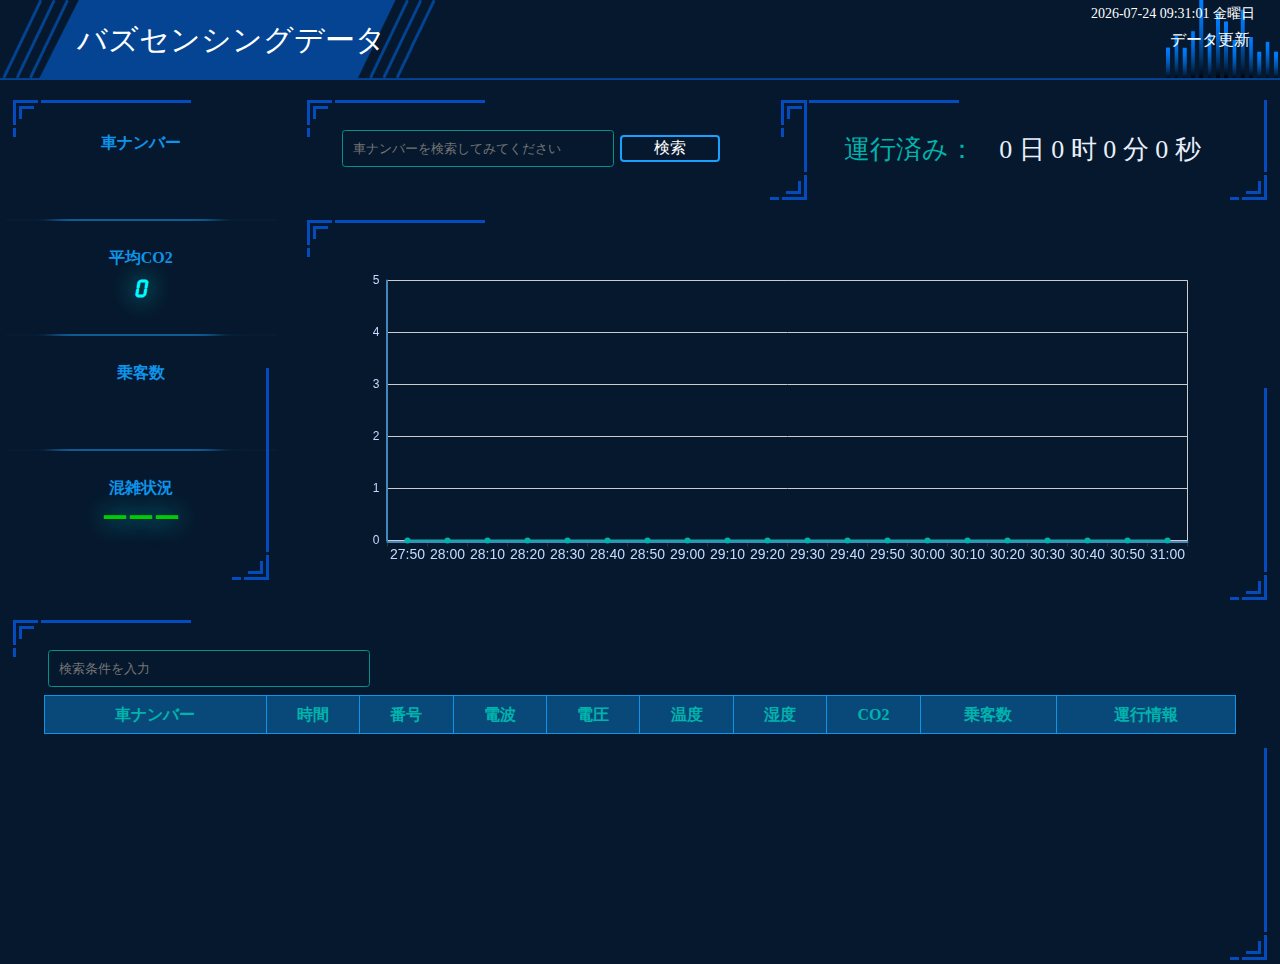
<file: web/platform_old/index.html>
<!doctype html>
<html xmlns:th="http://www.w3.org/1999/xhtml">
<head>
<meta charset="utf-8">
<base th:href="${#request.getContextPath()}+'/'">
<head>
    <meta charset="UTF-8">
    <title>バズセンシングデータプラットフォーム</title>
    <link rel="stylesheet" type="text/css" href="css/monitor.css"/>
</head>
<body>
<span id="bugBtn" title="プロセスエラーデータ、チェックしてください!" onClick="hideBugBtn('')"></span>
<span id="localtime" style=" font-size:14px; position: absolute; z-index: 10; right: 25px; top:5px; "></span>
<span class="btn btn-blue btn-big" id="refreshBtn" title="Update">データ更新</span>
<div style="height: 620px;">
    <header class="t_header">
        <span>バズセンシングデータ</span>
    </header>
    <div style="margin-top: 20px;">
        <div class="t_left_box">
            <img class="t_l_line" src="images/left_line.png" alt="">
            <div class="t_mbox">
                <div>車ナンバー</div>
                <span id="busNumberArea">0</span>
                <i></i>
            </div>
            <div class="t_mbox">
                <div>平均CO2</div>
                <span id="averageCo2Area">0</span>
                <i></i>
            </div>
            <div class="t_mbox">
                <div>乗客数</div>
                <span id="passengerArea">0</span>
                <i></i>
            </div>
            <div class="t_mbox">
                <div>混雑状況</div>
                <span id="statusArea">---</span>
            </div>
            <img class="t_r_line" src="images/right_line.png" alt="">
        </div>
        <div class="t_top_box">
            <img class="t_l_line" src="images/left_line.png" alt="">
            <ul class="t_nav">
                <li style="width: 100%">
                    <input type="text" id="searchBus" value="" placeholder="車ナンバーを検索してみてください" style="width: 50%"/>
                    <button type="button" id="searchBusBtn" class="btn-search" style="width: 20%;margin-top: 35px;margin-left:45%;">検索</button>
                </li>
            </ul>
            <img class="t_r_line" src="images/right_line.png" alt="">
        </div>
        <div class="t_top2_box">
            <img class="t_l_line" src="images/left_line.png" alt="">
            <div class="t_mbox2">
                <span style="color: #00b3ac; float: left; margin-left: 13%;">運行済み：</span>
                <span id="runTimeTj" style="float: left; margin-left: 5%;"></span>
            </div>
            <img class="t_r_line" src="images/right_line.png" alt="">
        </div>
        <div class="t_bottom_box">
            <img class="t_l_line" src="images/left_line.png" alt="">
            <div class="chart" id="taskSize" style="width: 100%; height:100%;"></div>
            <img class="t_r_line" src="images/right_line.png" alt="">
        </div>
        </div>
</div>
<div class="t_table_box">
    <img class="t_l_line" src="images/left_line.png" alt="">
    <input type="text" id="searchText" value="" placeholder="検索条件を入力"/>
    <table class="commonTable">
        <thead>
        <td title="序号" colspan="8">no monitor data</td>
        </thead>
    </table>
    <img class="t_r_line" src="images/right_line.png" alt="">
</div>
<script type="text/javascript" src="js/jquery.min.js"></script>
<script type="text/javascript" src="js/echarts-all.js"></script>
<script type="text/javascript" src="js/jquery.count.min.js"></script>
<script type="text/javascript" src="js/monitor.js"></script>
</body>
</html>
</file>
<file: web/platform_old/css/monitor.css>
body{
    width: 100%;
    height: 100%;
    background-color: #06182d;
    background-size: auto;
    background-size: 100% 100%;
    position: relative;
    min-height: 756px;
    padding: 0px;
    margin: 0px;
    font-family: "Microsoft YaHei";
    user-select: none;
}
@font-face{
    font-family: yjsz;
    src:url('../fonts/yjsz.ttf');
}
.t_header{
    width: 100%;
    height: 80px;
    background: url('../images/header.png') no-repeat;
    background-size: auto;
    background-size: 100% 100%;
    position: relative;
}
.t_header span {
    color: #FFFFFF;
    font-size: 30px;
    position: absolute;
    top: 50%;
    margin-top: -20px;
    left: 6%;
}
.t_left_box {
    position: relative;
    width: 20%;
    height: 480px;
    display: inline-block;
    text-align: center;
    left: 1%;
}
.t_l_line {
    position: absolute;
    top: 0;
    left: 0;
}
.t_r_line {
    position: absolute;
    bottom: 0;
    right: 0;
}
.t_mbox {
    width: 200px;
    height: 80px;
    position: relative;
    margin: 0 auto;
    margin-top: 25px;
    /*background: rgba(14, 148, 234, 0.4);*/
    padding-top: 5px;
    padding-bottom: 5px;
}
.t_mbox div {
    font-size: 16px;
    color: #0e94ea;
    line-height: 25px;
    font-weight: 900;
}
.t_mbox span {
    font-family: 'yjsz';
    color: #00fbfe;
    text-shadow: 0 0 25px #00fbfe;
    font-weight: bolder;
    font-size: 26px;
}
.t_table_box {
    position: relative;
    width: 98%;
    min-height: 340px;
    display: inline-block;
    text-align: center;
    left: 1%;
}
.commonTable {
    width: 95%;
    margin: 0 auto;
    border-collapse: collapse;
    color: #FFFFFF;
    border-right: 1px solid #0e94ea;
    margin-bottom: 30px;
    margin-top: 75px;
}
.commonTable tbody tr td{
    height: 30px;
    line-height: 30px;
    border-bottom: 1px solid #0e94ea;
    border-top: 1px solid #0e94ea;
    border-left: 1px solid #0e94ea;
    text-align: center;
    font-size: 14px;
    padding: 2px;
    color: #f2f2f2;
}
.commonTable thead tr td{
    height: 35px;
    line-height: 35px;
    border-bottom: 1px solid #0e94ea;
    border-top: 1px solid #0e94ea;
    border-left: 1px solid #0e94ea;
    text-align: center;
    background-color: rgba(14, 148, 234, 0.4);
    color: #00b3ac;
    font-weight: bold;
}
.commonTable tbody tr:hover{
    color: #FFFFFF;
    background-color: rgba(14, 148, 234, 0.4);
    cursor: pointer;
}
.btn-small {
    display: inline-block;
    cursor: pointer;
    font-size: 12px;
    border-radius: 4px;
    background-color: #449d44;
    color: #fff;
    min-width: 40px;
    height: 15px;
    line-height: 15px;
    text-align: center;
    padding: 3px 5px 3px 5px;
}

.btn-search {
    background-color:transparent;
    border: 2px solid #1AA1FD;
    border-radius: 4px;
    font-size: 16px;
    color: #fff;
}

.btn-small:hover {
    color: #fff;
    background-color: #398439;
}
.btn-red {
    background-color: #d9534f;
}

.btn-red:hover {
    background-color: #d43f3a;
}
.btn-cyan {
    background-color: #59b4c6;
}

.btn-cyan:hover {
    background-color: #59b4c6;
}
input[type="text"] {
    padding: 10px;
    border: 1px solid #04918B;
    background-color: transparent;
    border-radius: .25em;
    box-shadow: inset 0 1px 1px rgba(0, 0, 0, .08);
    width: 300px;
    color: #FFFFFF;
    position: absolute;
    left: 35px;
    top: 30px;
}
#refreshBtn {
    color: #FFFFFF;
    cursor: pointer;
    position: absolute;
    right: 30px;
    top: 30px;
    z-index: 10;
}
.t_top_box {
    width: 500px;
    height: 100px;
    overflow: hidden;
    position: absolute;
    display: inline-block;
    left: 24%;
}
.t_top2_box {
    width: 38%;
    height: 100px;
    overflow: hidden;
    position: absolute;
    display: inline-block;
    left: 61%;
    line-height: 100px;
    text-align: center;
}
.t_top2_box .t_mbox2 span {
    display: inline-block;
    font-size: 26px;
    color: #e9f0fb;
}
.t_nav {
    width: 100%;
    height: 100%;
}
ul, h1, h2, h3, h4, h5, h6, p {
    /*list-style: 0;*/
    padding: 0;
    margin: 0;
}
.t_nav li span {
    font-size: 14px;
    color: #1AA1FD;
    position: absolute;
    left: 0;
    right: 0;
    margin: auto;
    top: 25%;
}
.t_nav li {
    display: inline-block;
    width: 30%;
    height: 100%;
    text-align: center;
    position: relative;
}
#addTj, #updateTj, #deleteTj {
    font-size: 22px;
    color: #fff;
    position: absolute;
    left: 0;
    right: 0;
    margin: auto;
    top: 50%;

}
.t_nav li i {
    width: 1px;
    height: 100%;
    position: absolute;
    right: -0.2rem;
    background: url('../images/sper.png') no-repeat;
    background-size: auto;
    background-size: 100% 100%;
}
.t_bottom_box {
    width: 75%;
    height: 380px;
    overflow: hidden;
    position: relative;
    top: -360px;
    left: 24%;
}
.t_mbox i {
    width: 1px;
    height: 300%;
    position: absolute;
    background: url('../images/sper.png') no-repeat;
    background-size: 100% 100%;
    -moz-transform:rotate(90deg);
    -webkit-transform:rotate(90deg);
    transform:rotate(90deg);
    filter:progid:DXImageTransform.Microsoft.BasicImage(rotation=2);
    top: -40px;
    left: 100px;
}
#bugBtn {
    font-size:14px;
    position: absolute;
    display: none;
    width: 25px;
    height: 25px;
    z-index: 10;
    right: 100px;
    top: 32px;
    background: url('../images/bug.png') no-repeat;
    cursor: pointer;
}
</file>
